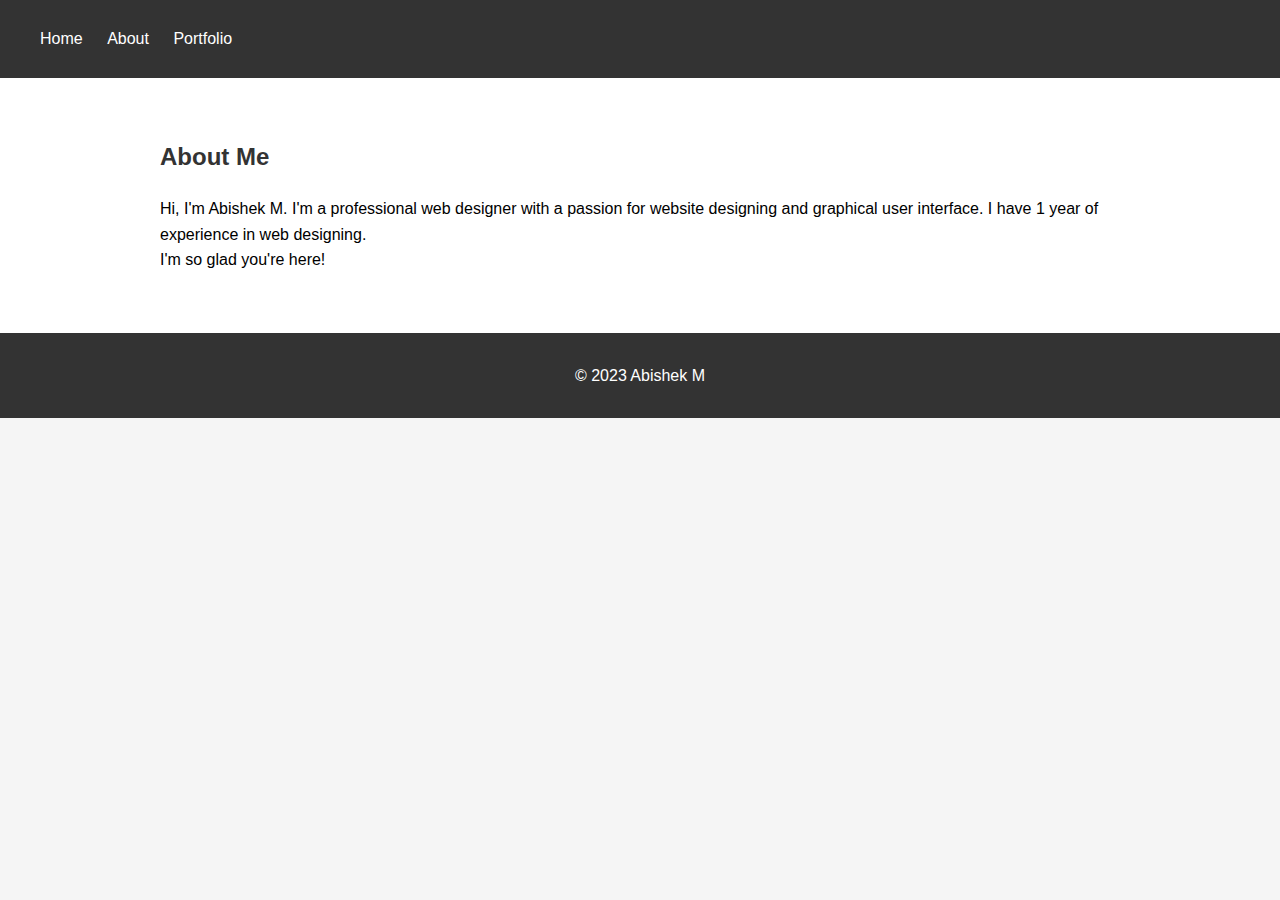
<file: about.html>
<!DOCTYPE html>
<html lang="en">
<head>
    <meta charset="UTF-8">
    <meta name="viewport" content="width=device-width, initial-scale=1.0">
    <link rel="stylesheet" href="styles.css">
    <title>About Me - Your Name</title>
</head>
<body>
    <header>
        <nav>
            <ul>
                <li><a href="index.html">Home</a></li>
                <li><a href="about.html">About</a></li>
                <li><a href="portfolio.html">Portfolio</a></li>
            </ul>
        </nav>
    </header>
    <section class="about">
        <div class="container">
            <h2>About Me</h2>
            <p>Hi, I'm  Abishek M. I'm a professional web designer with a passion for website designing and  graphical user interface. I have 1 year of experience in web designing.</p>
            <p>I'm so glad you're here!</p> 
        </div>
    </section>
    <footer>
        <div class="container">
            <p>&copy; 2023 Abishek M</p>
        </div>
    </footer>
</body>
</html>
</file>
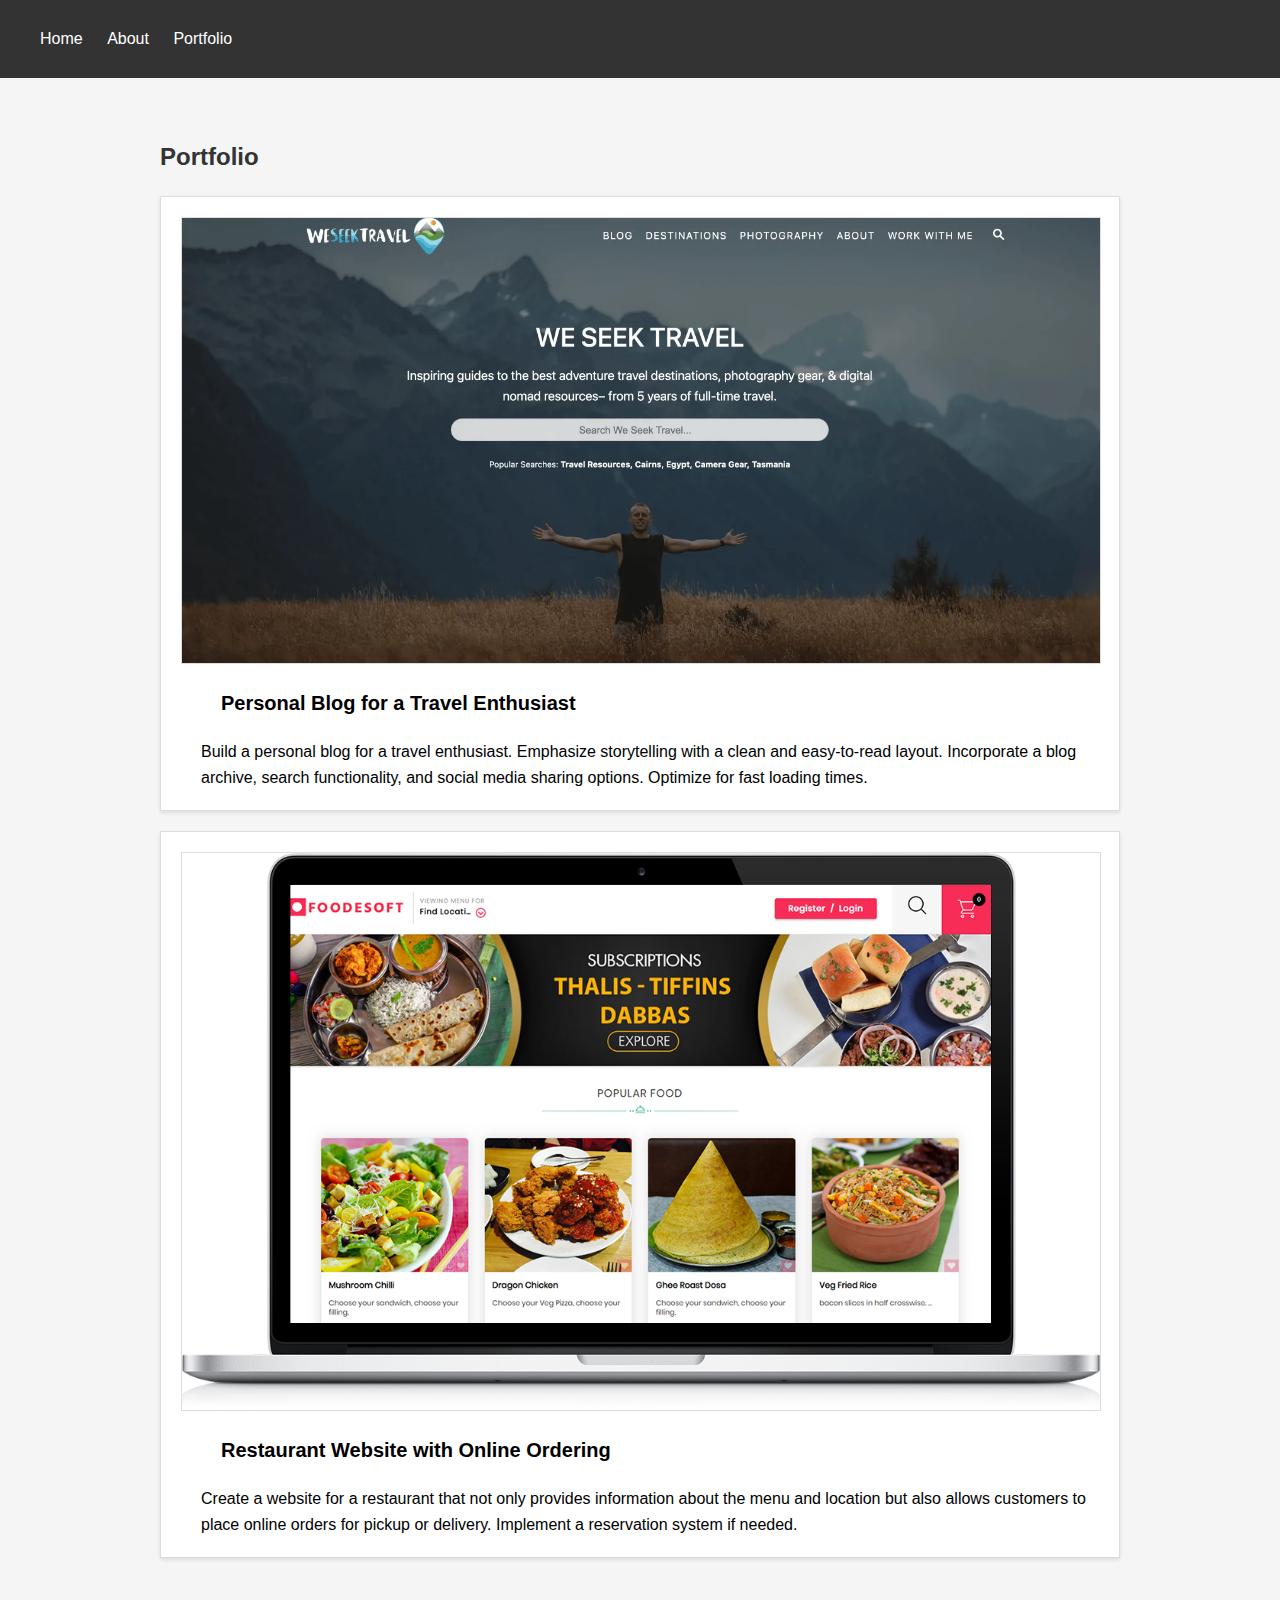
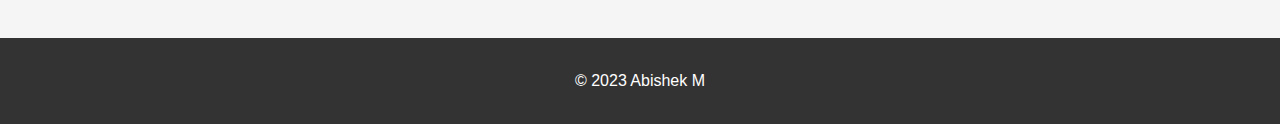
<file: portfolio.html>
<!DOCTYPE html>
<html lang="en">
<head>
    <meta charset="UTF-8">
    <meta name="viewport" content="width=device-width, initial-scale=1.0">
    <link rel="stylesheet" href="styles.css">
    <title>Portfolio - Your Name</title>
</head>
<body>
    <header>
        <nav>
            <ul>
                <li><a href="index.html">Home</a></li>
                <li><a href="about.html">About</a></li>
                <li><a href="portfolio.html">Portfolio</a></li>
            </ul>
        </nav>
    </header>
    <section class="portfolio">
        <div class="container">
            <h2>Portfolio</h2>
            <div class="project">
                <img src="travel.jpg" alt="Project 1">
                <ol><h3>Personal Blog for a Travel Enthusiast</h3></ol>
                <p style="margin-left: 20px;">Build a personal blog for a travel enthusiast. Emphasize storytelling with a clean and easy-to-read layout. Incorporate a blog archive, search functionality, and social media sharing options. Optimize for fast loading times.</p>
            </div>
            <div class="project">
                <img src="food.jpg" alt="Project 2">
                <ol><h3>Restaurant Website with Online Ordering</h3></ol>
                <p style="margin-left: 20px;">Create a website for a restaurant that not only provides information about the menu and location but also allows customers to place online orders for pickup or delivery. Implement a reservation system if needed.</p>
            </div>
            
        </div>
    </section>
    <footer>
        <div class="container">
            <p>&copy; 2023 Abishek M</p>
        </div>
    </footer>
</body>
</html>
</file>
<file: styles.css>
/* Reset some default styles */
body, h1, h2, p {
    margin: 0;
    padding: 0;
}

/* Global styles */
body {
    font-family: Arial, sans-serif;
    background-color: #f5f5f5;
    line-height: 1.6;
}

.container {
    max-width: 960px;
    margin: 0 auto;
    padding: 20px;
}

/* Header styles */
header {
    background-color: #333;
    color: #fff;
    padding: 10px 0;
}

nav ul {
    list-style: none;
}

nav ul li {
    display: inline;
    margin-right: 20px;
}

nav ul li a {
    text-decoration: none;
    color: #fff;
}

/* Hero section styles */
.hero {
    text-align: center;
    padding: 100px 0;
    background-image: url('img/hero-bg.jpg');
    background-size: cover;
    background-position: center;
    color: #000000;
}

.hero h1 {
    font-size: 36px;
    margin-bottom: 20px;
}

/* About section styles */
.about {
    background-color: #fff;
    padding: 40px 0;
}

.about h2 {
    font-size: 24px;
    margin-bottom: 20px;
    color: #333;
}

/* Portfolio section styles */
.portfolio {
    background-color: #f5f5f5;
    padding: 40px 0;
}

.portfolio h2 {
    font-size: 24px;
    margin-bottom: 20px;
    color: #333;
}

.project {
    background-color: #fff;
    border: 1px solid #ddd;
    margin-bottom: 20px;
    padding: 20px;
    box-shadow: 0 2px 4px rgba(0, 0, 0, 0.1);
}

.project img {
    max-width: 100%;
    height: auto;
    border: 1px solid #ddd;
}

.project h3 {
    font-size: 20px;
    margin-top: 10px;
}

/* Footer styles */
footer {
    background-color: #333;
    color: #fff;
    text-align: center;
    padding: 10px 0;
}
</file>
